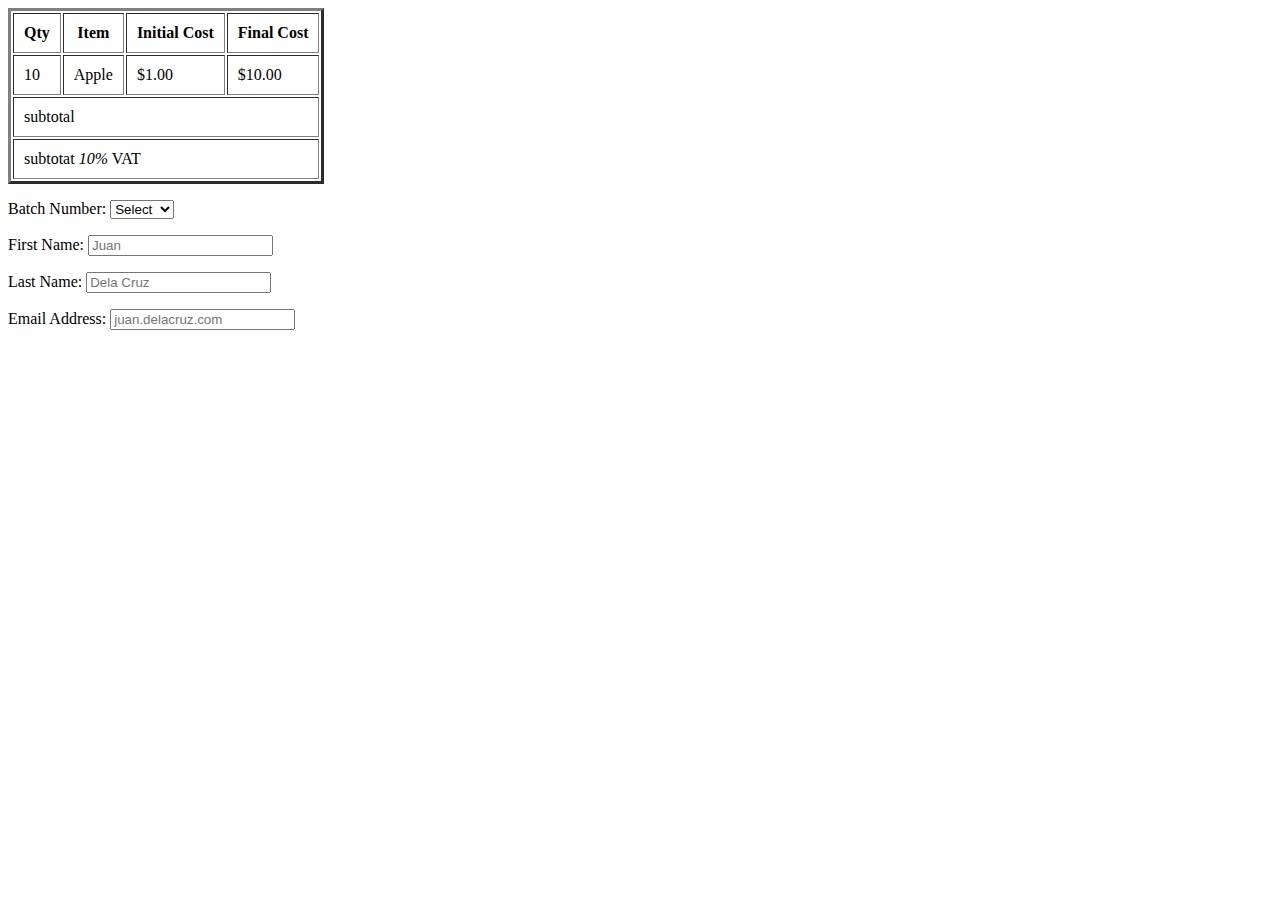
<file: Coding Clallange 02/Index.html>
<!DOCTYPE html>
<html lang="en">
<head>
    <meta charset="UTF-8">
    <meta http-equiv="X-UA-Compatible" content="IE=edge">
    <meta name="viewport" content="width=device-width, initial-scale=1.0">
    <title>Coding Challange</title>
</head>
<body>
    <table border="3" cellpadding="10">
        <thead>
            <th>Qty</th>
            <th>Item</th>
            <th>Initial Cost</th>
            <th>Final Cost</th>
        </thead>

        <tbody>
            <tr>
                <td>10</td>
                <td>Apple</td>
                <td>$1.00</td>
                <td>$10.00</td>
            </tr>
            <tr>
                <td colspan="4">subtotal</td>
            </tr>
            <tr>
                <td colspan="4">subtotat <i>10%</i> VAT</td>
            </tr>
        </tbody>
    </table>

    <p>
        <form action="">
            <label for="bNum">Batch Number:</label>
            <select name="bNum" id="bNum">
                <option value="sel">Select</option>
                <option value="b1">Batch1</option>
                <option value="b2">Batch2</option>
            </select>
        </form>
    </p>
    <p>
        <label for="fname">First Name:</label>
        <input type="text" id="fname" name="fname" placeholder="Juan" required>
    </p>

    <p>
        <label for="lname">Last Name:</label>
        <input type="text" id="lname" name="lname" placeholder="Dela Cruz" required>
    <p>
        <label for="emailAdd">Email Address:</label>
        <input type="email" id="emailAdd" name="emailAdd" placeholder="juan.delacruz.com" required>
    </p>

</body>
</html>
</file>
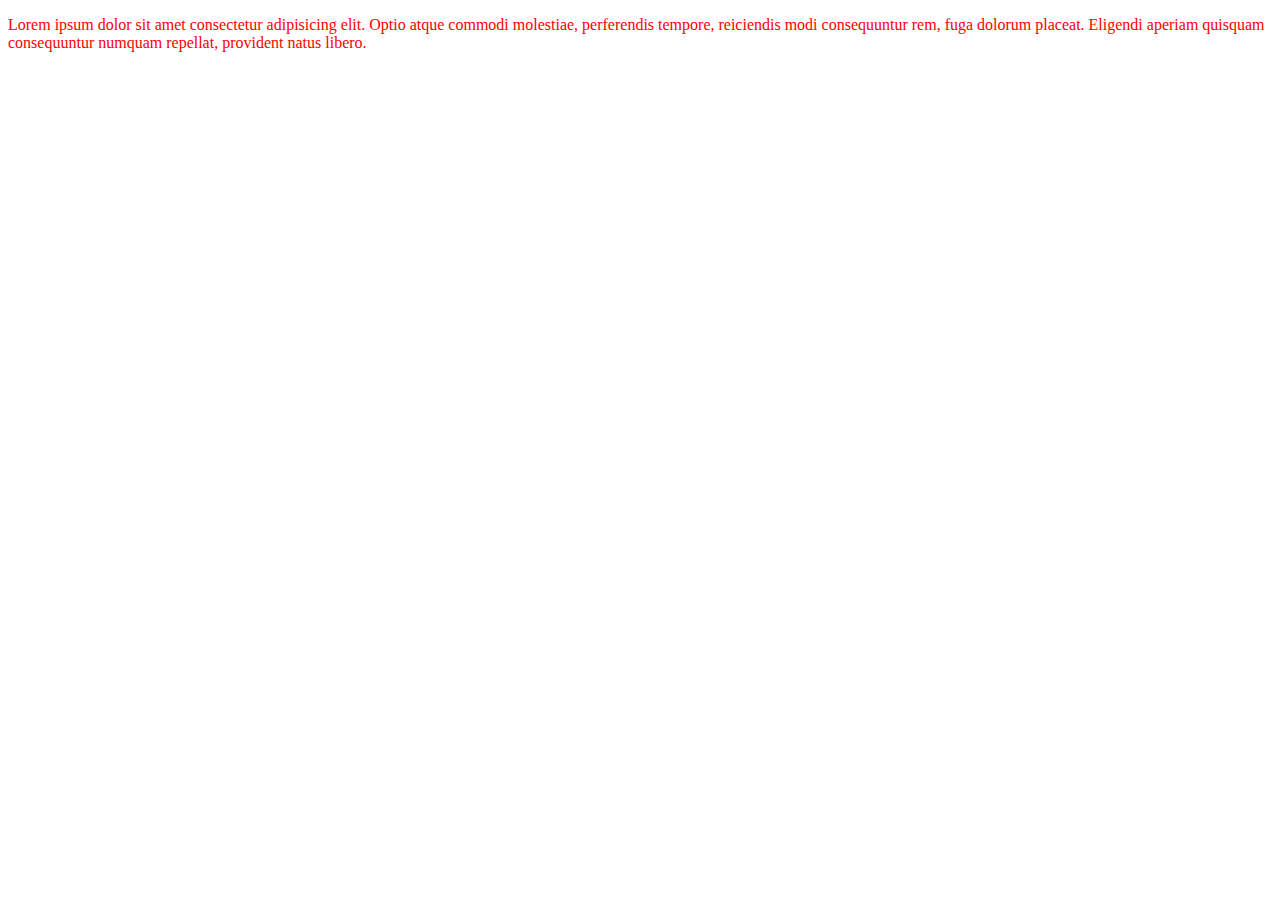
<file: S03/index.html>
<!DOCTYPE html>
<html lang="en">
<head>
    <meta charset="UTF-8">
    <meta http-equiv="X-UA-Compatible" content="IE=edge">
    <meta name="viewport" content="width=device-width, initial-scale=1.0">
    <title>Introduction to CSS</title>
</head>
<body>
    <p style="color: red  ;">
        Lorem ipsum dolor sit amet consectetur adipisicing elit. Optio atque commodi molestiae, perferendis tempore, reiciendis modi consequuntur rem, fuga dolorum placeat. Eligendi aperiam quisquam consequuntur numquam repellat, provident natus libero.
    </p>
</body>
</html>
</file>
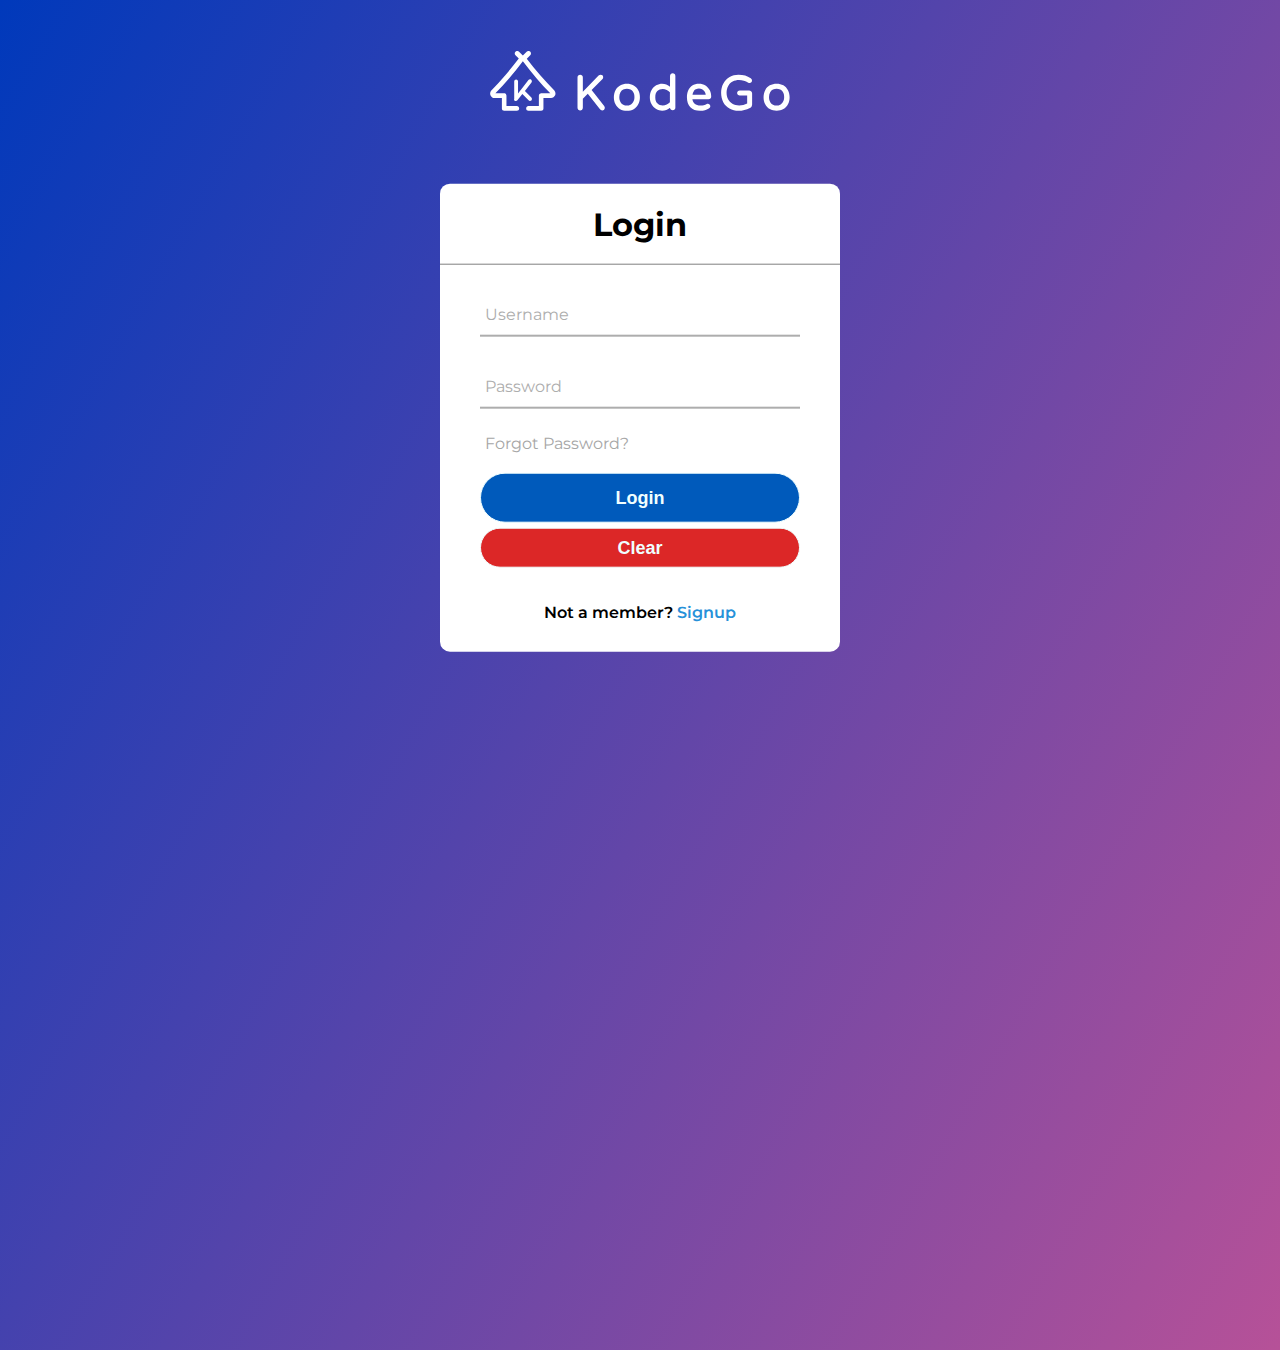
<file: Assign 02/LoginPage.html>
<!DOCTYPE html>
<html lang="en">
<head>
    <meta charset="UTF-8">
    <meta http-equiv="X-UA-Compatible" content="IE=edge">
    <meta name="viewport" content="width=device-width, initial-scale=1.0">
    <title>Login Page</title>
    <link rel="stylesheet" href="styles.css">
</head>
<body>

    <div class = "logo">
        <img src="img/kodego-large.svg" alt="kodego-logo" width="100%">

    </div>

    <div class="center">
     <h1>Login</h1>
        <form action="">
            <div class="text_field">
                <input type="text" id="uName" name="uName" required>
                <span></span>
                <label for="uName">Username</label>
            </div>

            <div class="text_field">
                <input type="password" id="pWord" name="pWord" required>
                <span></span>
                <label for="pWord">Password</label>
            </div>

            <div class="pass">Forgot Password?</div> 
                
                <a href="ServiceRequestForm.html">
                    <input type="button" Value="Login">
                </a>
                    <input type="reset" Value="Clear" >
            
            <div class="signup_link">
                Not a member? <a href="#">Signup</a>
            </div>
        </form>
    </div>

    <div class="footer">

</body>
</html>
</file>
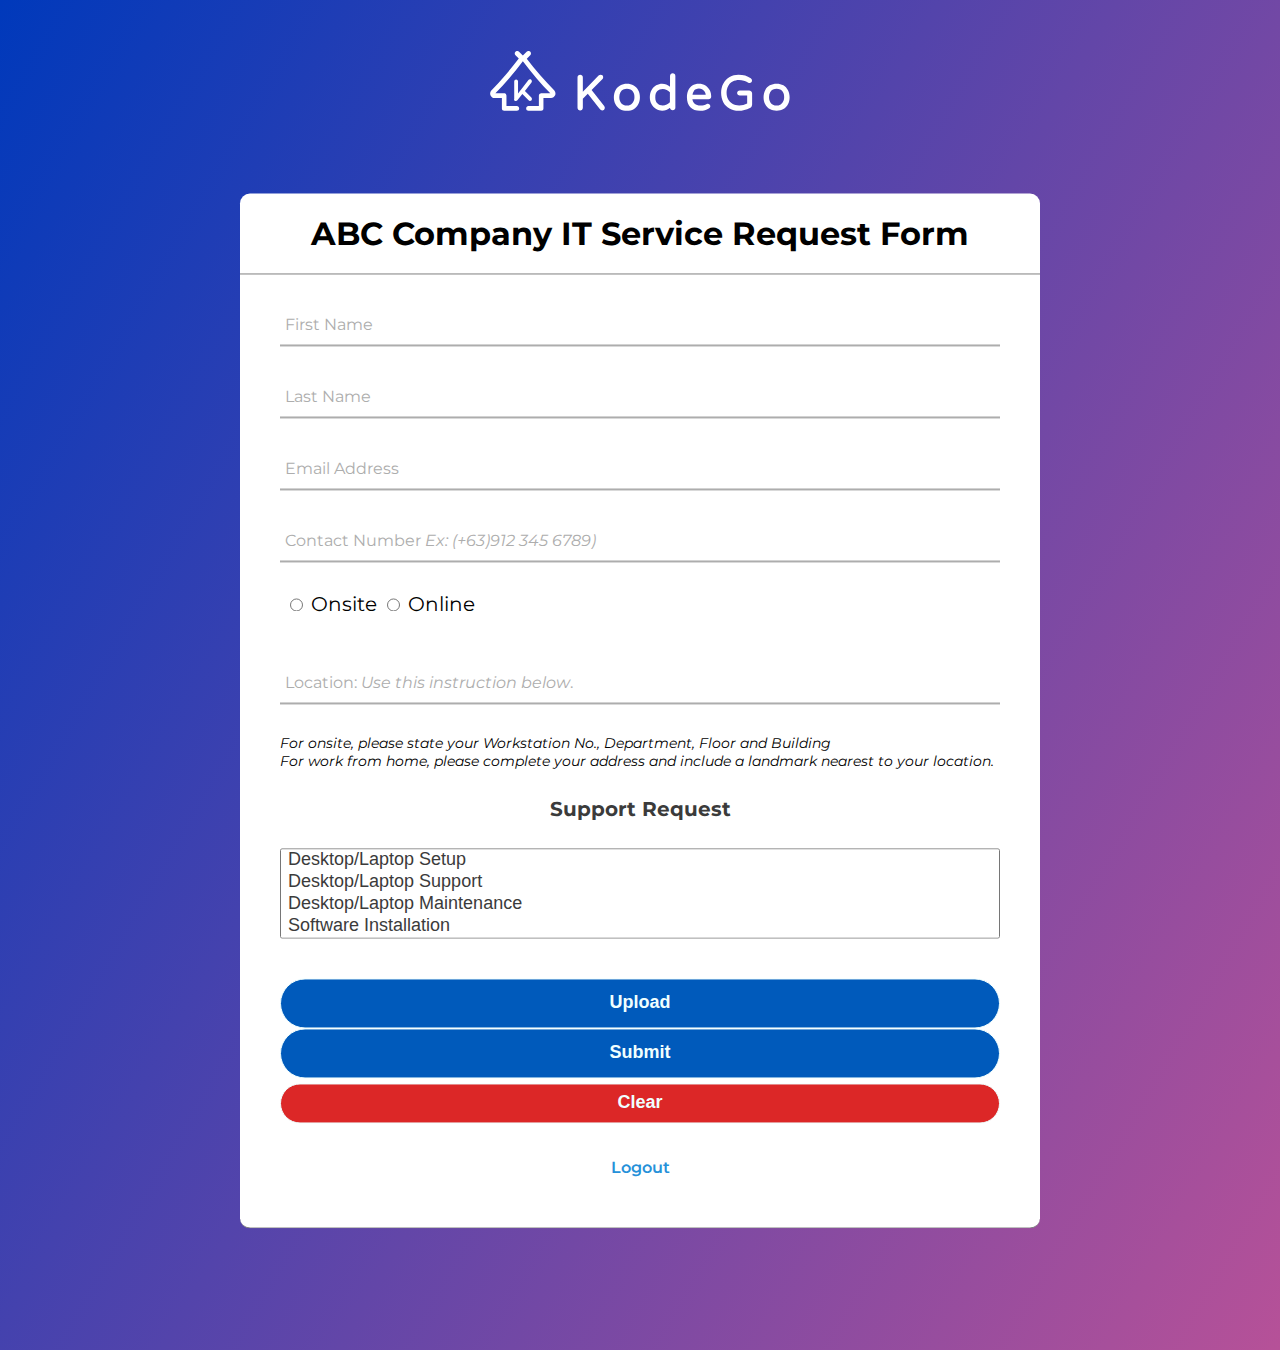
<file: Assign 02/ServiceRequestForm.html>
<!DOCTYPE html>
<html lang="en">
<head>
    <meta charset="UTF-8">
    <meta http-equiv="X-UA-Compatible" content="IE=edge">
    <meta name="viewport" content="width=device-width, initial-scale=1.0">
    <title>Service Request From</title>
    <link rel="stylesheet" href="styles.css">
</head>
<body>

    <div class = "logo">
        <img src="img/kodego-large.svg" alt="kodego-logo" width="100%">

    </div>

    <div class="service_form">
     <h1>ABC Company IT Service Request Form</h1>

     <form action="">
            <div class="text_field2">
                <input type="text" id="fName" name="fName" required>
                <span></span>
                <label for="fName">First Name</label>
            </div>

            <div class="text_field2">
                <input type="text" id="lName" name="lName" required>
                <span></span>
                <label for="lName">Last Name</label>
            </div>

            <div class="text_field2">
                <input type="text" id="eAdd" name="eAdd" required>
                <span></span>
                <label for="eAdd">Email Address</label>
            </div>

            <div class="text_field2">
                <input type="text" id="eAdd" name="eAdd" required>
                <span></span>
                <label for="eAdd">Contact Number <i> Ex: (+63)912 345 6789) </i></label>
            </div>

            <div class="radio-group">

                <label for="eType">
                    <input type="radio" name="eType" id="eType">
                    Onsite
                </label>

                <label for="eType">
                    <input type="radio" name="eType" id="eType">
                    Online
                </label>

            </div>

            <div class="text_field2">
                <input type="text" id="loc" name="Loc" required>
                <span></span>
                <label for="loc">Location: <i>Use this instruction below</i>.</label>
            </div>

            <div class="location">
                <p>For onsite, please state your Workstation No., Department, Floor and Building</p>
                <p>For work from home, please complete your address and include a landmark nearest to your location.</p>
            </div>

            <div class="Options">
                <H4>Support Request</H4>
                
                <select name="support" id="Support" multiple required>
                    <option value="Desktop/Laptop Setup">Desktop/Laptop Setup</option> 
                    <option value="Desktop/Laptop Support">Desktop/Laptop Support</option>
                    <option value="Desktop/Laptop Maintenance">Desktop/Laptop Maintenance</option>
                    <option value="Software Installation">Software Installation</option>
                    <option value="Software Support">Software Support</option>
                    <option value="Computer Peripheral Setup">Computer Peripheral Setup</option>
                    <option value="Peripheral Troubleshooting">Peripheral Troubleshooting</option>
                    <option value="Computer Peripheral Maintenance">Computer Peripheral Maintenance</option>
                </select>
                
            </div>


            <div class="submit">
                <input type="button" Value="Upload" >
                <input type="submit" Value="Submit" >
                <input type="reset" Value="Clear" >
            </div>
            
            <div class="signup_link">
                <a href="LoginPage.html">Logout</a>
            </div>
        </form>
    </div>

    <div class="footer">

</body>
</html>
</file>
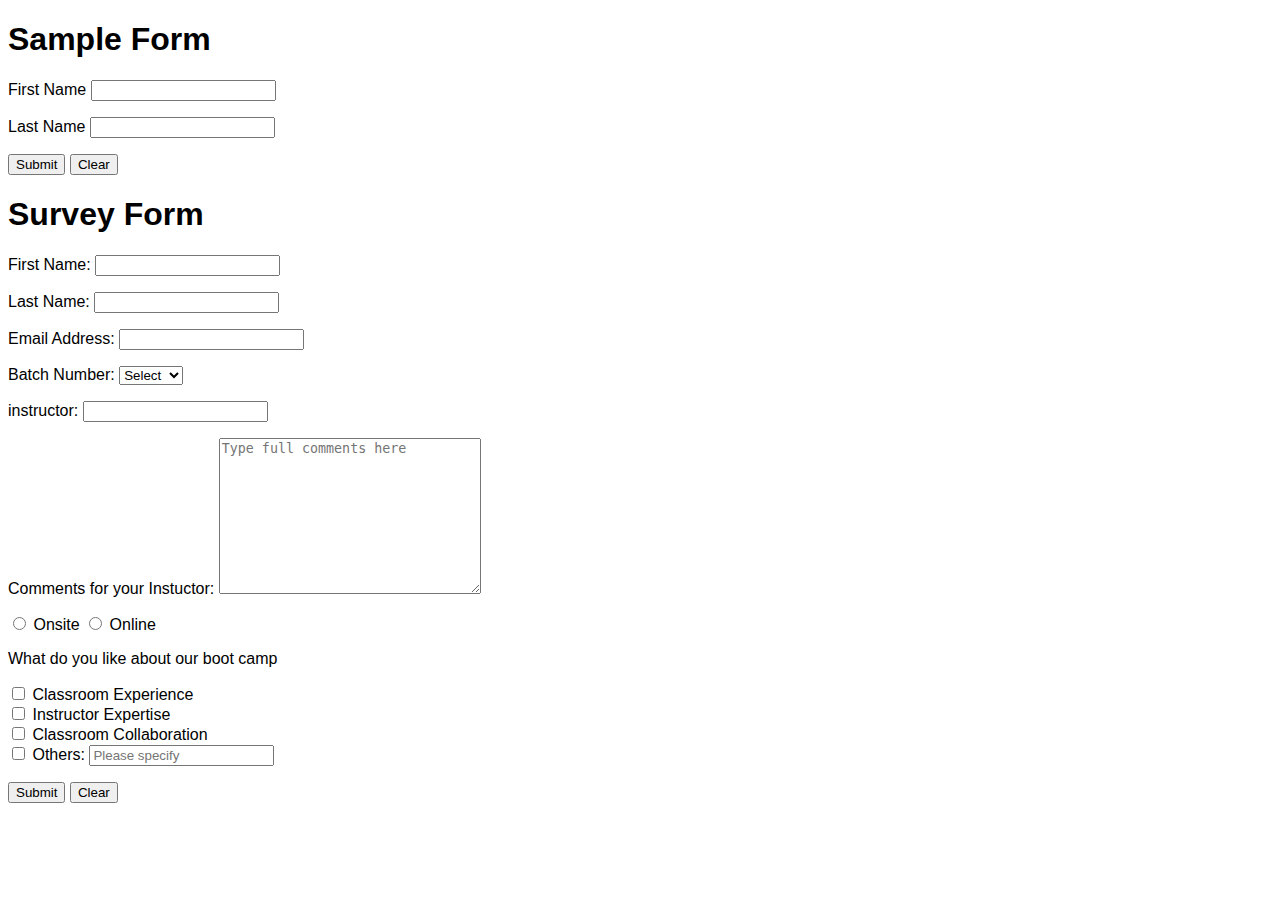
<file: S02/Forms.html>
<!DOCTYPE html>
<html lang="en">
<head>
    <meta charset="UTF-8">
    <meta http-equiv="X-UA-Compatible" content="IE=edge">
    <meta name="viewport" content="width=device-width, initial-scale=1.0">
    <title>HTML Forms</title>
</head>
<body>
    <div style="font-family: sans-serif;">
        <h1>Sample Form</h1>
        <form action="">
            <p>
                <label for="fname">First Name</label>
                <input type="text" id="fname" name="fname">
            </p>

            <p>
                <label for="lname">Last Name</label>
                <input type="text" id="lname" name="lname">
            </p>
            
            <p>
                <input type="submit" value="Submit">
                <input type="reset" value="Clear">
            </p>
        </form>
    </div>

    <div style="font-family: sans-serif;">
        <h1>Survey Form</h1>
        <form action="">
            <p>
                <label for="fname">First Name:</label>
                <input type="text" id="fname" name="fname">
            </p>

            <p>
                <label for="lname">Last Name:</label>
                <input type="text" id="lname" name="lname">
            </p>

            <p>
                <label for="emailAdd">Email Address:</label>
                <input type="email" id="emailAdd" name="emailAdd">
            </p>

            <p>
                <label for="bNum">Batch Number:</label>
                <select name="bNum" id="bNum">
                    <option value="sel">Select</option>
                    <option value="b1">Batch1</option>
                    <option value="b2">Batch2</option>
                </select>
            </p>
            
            <p>
                <label for="instructor">instructor:</label>
                <input type="text" id="instructor" name="instructor">
            </p>

            <p>
                <label for="comments">Comments for your Instuctor:</label>
                <textarea name="comments" id="comments" cols="30" rows="10" placeholder="Type full comments here"></textarea>
            </p>
            
            <p aligh>
                <input type="radio" name="eType" id="eType">
                <label for="eType">Onsite</label>
                <input type="radio" name="eType" id="eType">
                <label for="eType">Online</label>
            </p>
            
                What do you like about our boot camp
            <p>
                <input type="checkbox" name="cRoom" id="cRoom" value="cRoom">
                <label for="cRoom">Classroom Experience</label>
                <br />
                <input type="checkbox" name="expertise" id="expertise" value="expertise">
                <label for="Expertise">Instructor Expertise</label>
                <br />
                <input type="checkbox" name="collab" id="collab" value="collab">
                <label for="Expertise">Classroom Collaboration</label>
                <br />
                <input type="checkbox" name="others" id="others" value="others">
                <label for="others">Others:</label>
                <input type="text" id="others" name="others" placeholder="Please specify">
            </p>
            
            <p>
                <button type="submit">Submit</button>
                <button type="reset">Clear</button>
            </p>
        </form>
    </div>
</body>
</html>
</file>
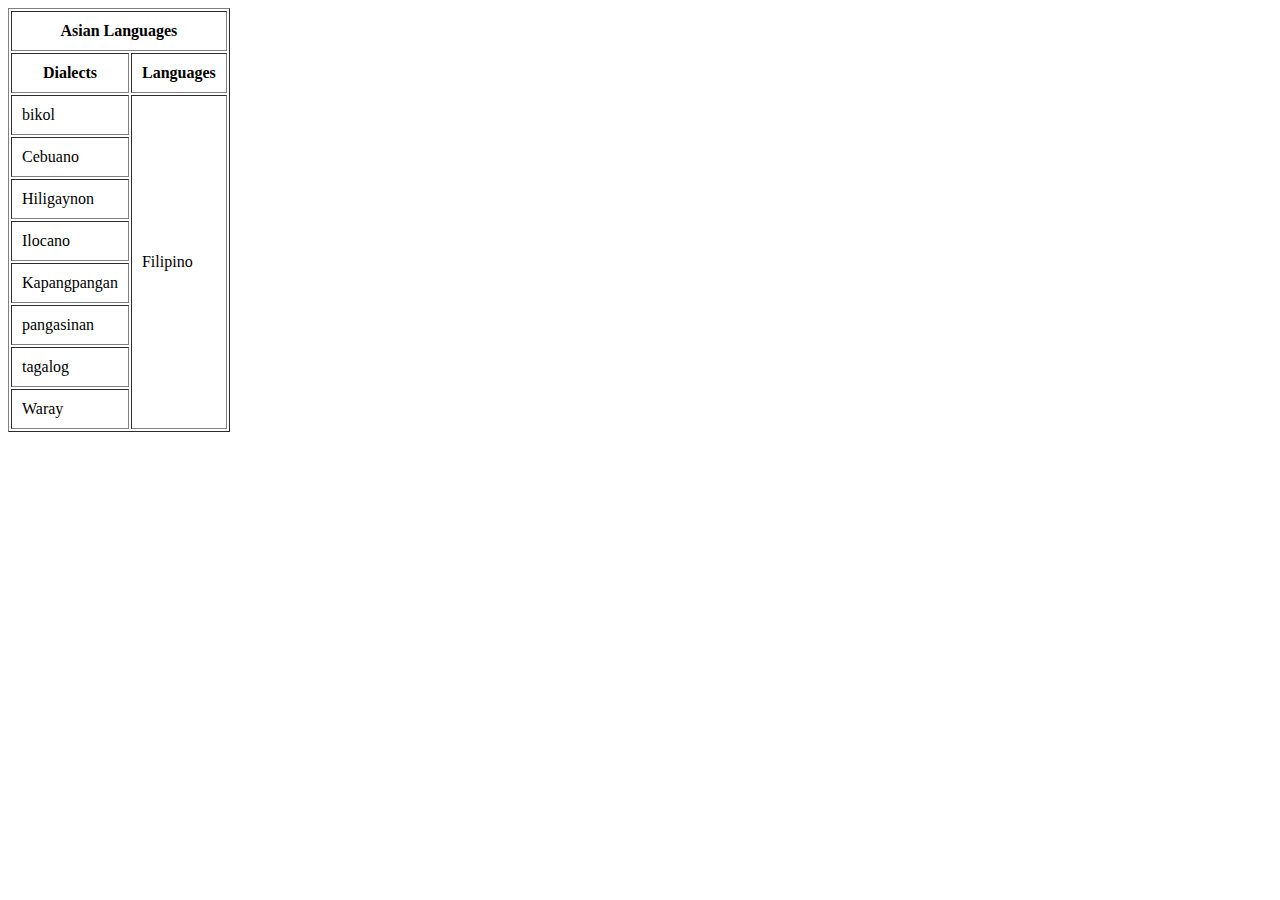
<file: S02/table.html>
<!DOCTYPE html>
<html lang="en">
<head>
    <meta charset="UTF-8">
    <meta http-equiv="X-UA-Compatible" content="IE=edge">
    <meta name="viewport" content="width=device-width, initial-scale=1.0">
    <title>Table Asian Languages</title>
</head>
<body>
    <table border="1" cellpadding="10">
        <thead>
           <th colspan="2">Asian Languages</th>
            <tr>     
                <th>Dialects</th>
                <th>Languages</th>
            </tr>
        </thead>

        <Tbody>
            <tr>
                <td>bikol</td>
                <td rowspan="8">Filipino</td>
            </tr>
            <tr>
                <td>Cebuano</td>
            </tr>
            <tr>
                <td>Hiligaynon</td>
            </tr>
            <tr>
                <td>Ilocano</td>
            </tr>
            <tr>
                <td>Kapangpangan</td>
            </tr>
            <tr>
                <td>pangasinan</td>
            </tr>
            <tr>
                <td>tagalog</td>
            </tr>
            <tr>
                <td>Waray</td>
            </tr>
        </Tbody>
    </table>
</body>
</html>
</file>
<file: Assign 02/styles.css>
@import url('https://fonts.googleapis.com/css2?family=Montserrat&display=swap');

*{
    box-sizing: border-box;

}
body{
    margin: 0;
    padding: 0;
    font-family: 'Montserrat', sans-serif;
    background: linear-gradient(120deg,#0039bb, #b65198);
    height: 150vh;
}

.logo {
    position: absolute;
    top: 5%;
    left: 50%;
    transform: translate(-50%, 10%);
    display: flex;
    justify-content: center;
}

.center{
    position: absolute;
    top: 10%;
    left: 50%;
    transform: translate(-50%, 20%);
    width: 400px;
    height: 800;
    background: white;
    border-radius: 10px;
     
}

.service_form{
    position: absolute;
    top: 10%;
    left: 50%;
    transform: translate(-50%, 10%);
    width: 800px;
    background: white;
    border-radius: 10px;
}

.center h1{
    text-align: center;
    padding: 0 0 20px 0;
    border-bottom: 1px solid gray;
}

.service_form h1{
    text-align: center;
    padding: 0 0 20px 0;
    border-bottom: 1px solid gray;
}

.service_form{
    text-align: Left;
    padding: 0 0 20px 0;
    border-bottom: 1px solid gray;
}
    
.center form{
    padding: 0 40px;
    box-sizing: border-box;
}

.service_form form{
    padding: 0 40px;
    box-sizing: border-box;
}

form .text_field{
    position: relative;
    border-bottom: 2px solid #adadad;
        margin: 30px 0;
}

.text_field input{
    width: 100%;
    padding: 0 5px;
    height: 40px;
    font-size: 16px;
    border: none;
    background: none;
    outline: none;
}

.text_field label{
    position: absolute;
    top: 50%;
    left: 5px;
    color: #adadad;
    transform: translateY(-50%);
    font-size: 16px;
    pointer-events: none;
    transition: .3s;
}

.text_field span::before{
    content: '';
    position: absolute; 
    top: 40px;
    left: 0; 
    width: 0%;
    height: 2px;
    background: #2691d9;
    transition: .3s;
}
.text_field input:focus ~ label,
.text_field input:valid ~ label{
    top:-5px;
    color: #2691d9;
}

.text_field input:focus ~ span::before,
.text_field input:valid ~ span::before{
    width: 100%;
}

.pass{
    margin: -5px 0 20px 5px;
    color: #a6a6a6;
    cursor: pointer;
}

.pass:hover{
    text-decoration: underline;
}

form .text_field2{
    position: relative;
    border-bottom: 2px solid #adadad;
    margin: 30px 0;
}



input[type="submit"]{
    width: 100%;
    height: 50px;
    border: 1px solid;
    background: #005abb;
    border-radius: 25px;
    font-size: 18px;
    color: azure;
    font-weight: 600 ;
    cursor: pointer;
    outline: none;
}

input[type="submit"]:hover{
    border-color: #005abb;
    transition: .5s;
}
input[type="reset"]{
    margin: 5px 0;
    width: 100%;
    height: 40px;
    border: 1px solid;
    background: #dc2727;
    border-radius: 25px;
    font-size: 18px;
    color: azure;
    font-weight: 600 ;
    cursor: pointer;
    outline: none;
}

input[type="reset"]:hover{
    border-color: #dc2727;
    transition: .5s;
}

.signup_link{
    margin: 30px 0;
    text-align: center;
    font-weight: 600;
}

.signup_link a{
    color: #2691d9;
    text-decoration: none;
}
.signup_link a:hover{
    text-decoration: underline;
}

.submit{
    margin: 40px 0 0 0;
    padding: 0 0 0 0;
}

form .text_field{
    position: relative;
    border-bottom: 2px solid #adadad;
    margin: 30px 0;
}

.text_field2 input{
    width: 100%;
    padding: 0 5px;
    height: 40px;
    font-size: 16px;
    border: none;
    background: none;
    outline: none;
}

.text_field2 label{
    position: absolute;
    top: 50%;
    left: 5px;
    color: #adadad;
    transform: translateY(-50%);
    font-size: 16px;
    pointer-events: none;
    transition: .3s;
}

.text_field2 span::before{
    content: '';
    position: absolute; 
    top: 40px;
    left: 0; 
    width: 0%;
    height: 2px;
    background: #2691d9;
    transition: .3s;
}
.text_field2 input:focus ~ label,
.text_field2 input:valid ~ label{
    top:-5px;
    color: #2691d9;
}

.text_field2 input:focus ~ span::before,
.text_field2 input:valid ~ span::before{
    width: 100%;
}

.radio-group{
    font-size: 20px;
    width: 50%;
    padding: 0 5px;
    height: 40px;
    padding-left: 60px 20px;
}

.service_form p{
    font-style: italic;
    text-align: left;
    margin: 0;
    padding:0;
    font-size: 14px;
}

.text_field2 input{
    width: 100%;
    padding: 0 5px;
    height: 40px;
    font-size: 16px;
    border: none;
    background: none;
    outline: none;
}

.text_field2 label{
    position: absolute;
    top: 50%;
    left: 5px;
    color: #adadad;
    transform: translateY(-50%);
    font-size: 16px;
    pointer-events: none;
    transition: .3s;
}

.Options select{
    width: 100% ;
    font-size: 18px;
    color: #3b3b3b;
    padding-left: 5px;
}

.Options h4{
    font-size: 20px;
    color: #3b3b3b;
    text-align: center;
    padding: 0 0 0px 0;
}

input[type="button"]{
    width: 100%;
    height: 50px;
    border: 1px solid;
    background: #005abb;
    border-radius: 25px;
    font-size: 18px;
    color: azure;
    font-weight: 600 ;
    cursor: pointer;
    outline: none;
}
</file>
